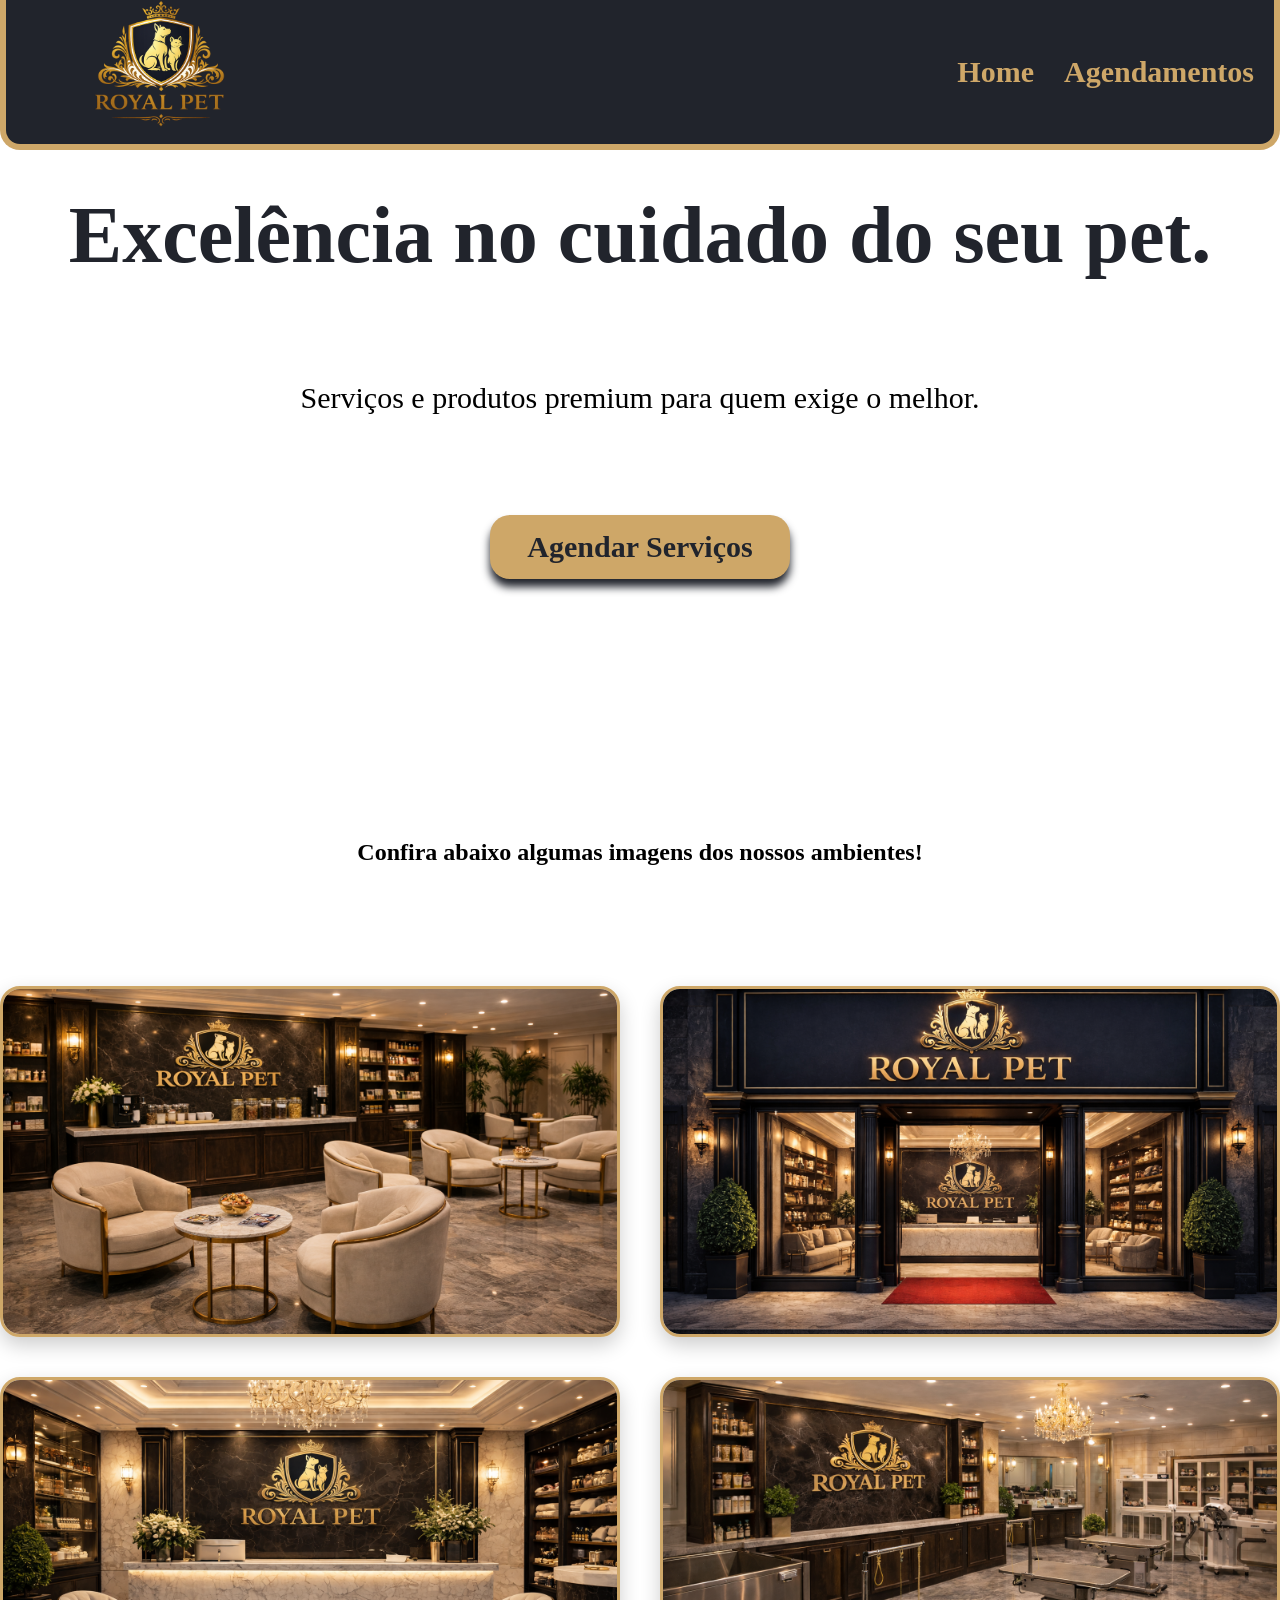
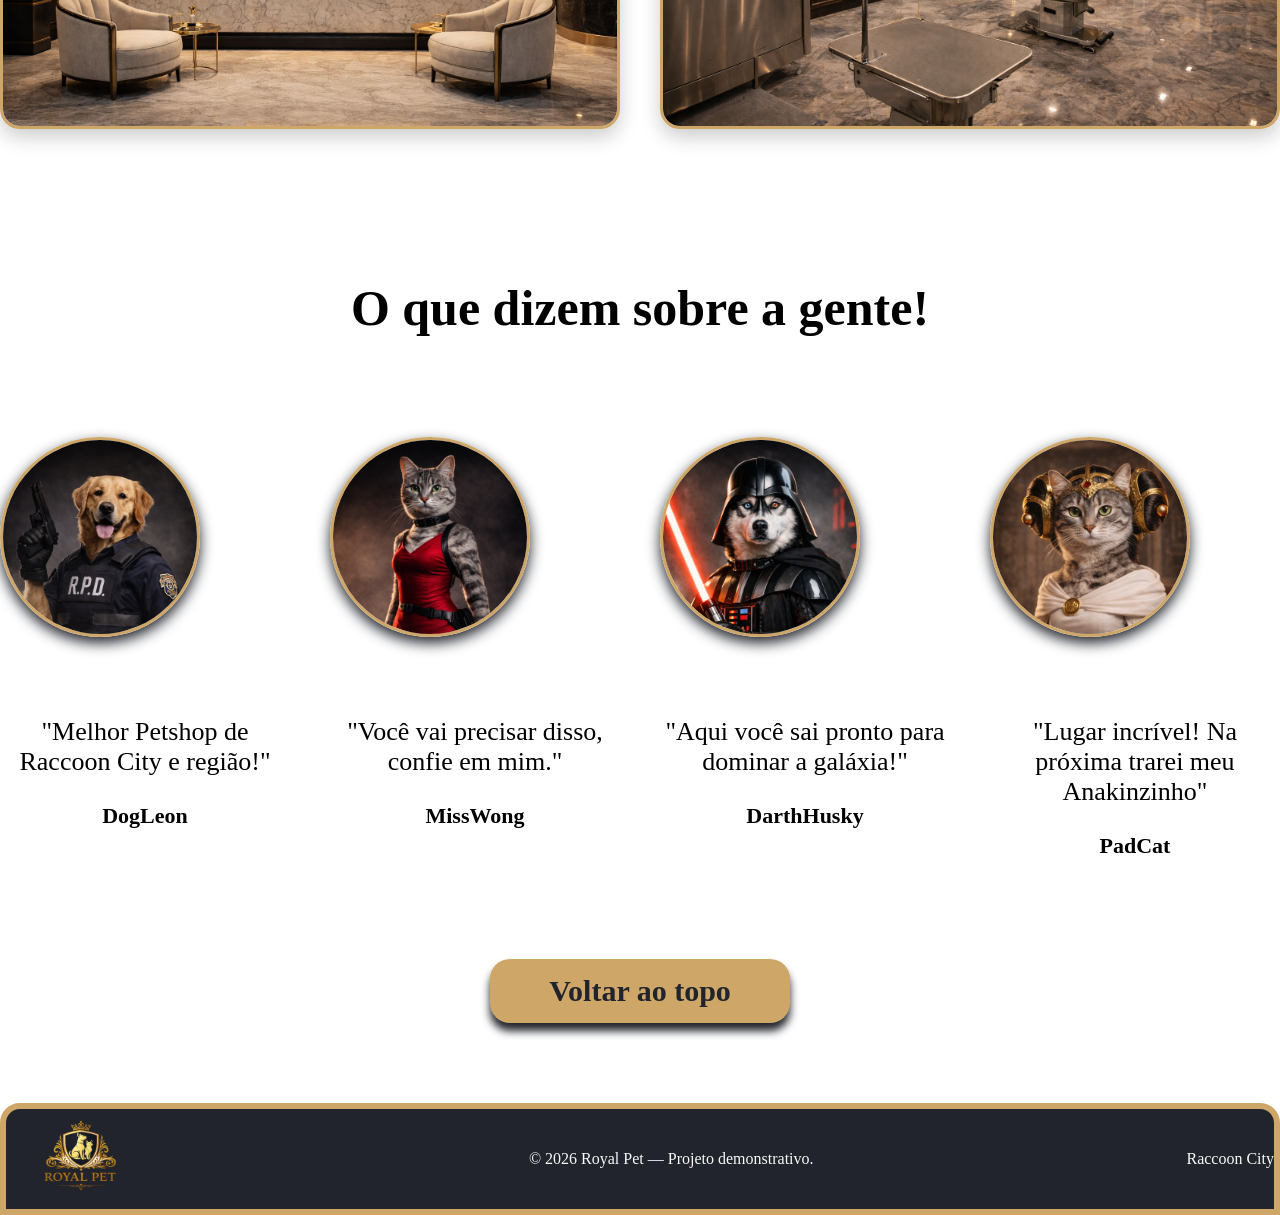
<file: index.html>
<!doctype html>
<html lang="pt-br">

<head>
  <meta charset="UTF-8" />
  <meta name="viewport" content="width=device-width, initial-scale=1.0" />
  <link rel="stylesheet" href="styles.css">
  <title>RoyalPet</title>

  <link rel="preconnect" href="https://fonts.googleapis.com">
  <link rel="preconnect" href="https://fonts.gstatic.com" crossorigin>
  <link
    href="https://fonts.googleapis.com/css2?family=Hachi+Maru+Pop&family=Inter:ital,opsz,wght@0,14..32,100..900;1,14..32,100..900&display=swap"
    rel="stylesheet">
</head>

<body>

  <header>
    <div class="logo">
      <a href="index.html">
        <img src="imagens/logoroyalpetatt.png" alt="logo" />
      </a>
    </div>

    <nav class="menu">
      <ul>
        <li><a href="index.html">Home</a></li>
        <li><a href="agendamento.html">Agendamentos</a></li>
      </ul>
    </nav>
  </header>

  <main>

    <section class="sessao-principal">
      <div class="sessao-container">

        <div class="text-container">
          <h1>Excelência no cuidado do seu pet.</h1>
          <p>Serviços e produtos premium para quem exige o melhor.</p>
        </div>

        <div class="agendamento">
          <a href="agendamento.html" class="button-agendamento">Agendar Serviços</a>
        </div>

      </div>
    </section>


    <section class="sessao-ambientes">
      <h2>Confira abaixo algumas imagens dos nossos ambientes!</h2>
    </section>

    <div class="container-imagens">
      <div class="card">
        <a href="imagens/areacaferoyal.png" target="_blank">
          <img src="imagens/areacaferoyal.png" alt="Coffe shop" />
        </a>
      </div>

      <div class="card">
        <a href="imagens/faxadaroyal.png" target="_blank">
          <img src="imagens/faxadaroyal.png" alt="entrada RoyalPet" />
        </a>
      </div>

      <div class="card">
        <a href="imagens/recepcaoroyal.png" target="_blank">
          <img src="imagens/recepcaoroyal.png" alt="Recepção" />
        </a>
      </div>

      <div class="card">
        <a href="imagens/banhotosaroyal.png" target="_blank">
          <img src="imagens/banhotosaroyal.png" alt="Banho e Tosa">
        </a>
      </div>
    </div>

    <section class="sessao-depoimentos">

  <h2>O que dizem sobre a gente!</h2>

  <div class="container-depoimentos">

    <div class="depoimento">
      <img src="imagens/dogleon.png">
      <p>"Melhor Petshop de Raccoon City e região!"</p>
      <strong>DogLeon</strong>
    </div>

    <div class="depoimento">
      <img src="imagens/gataada.png">
      <p>"Você vai precisar disso, confie em mim."</p>
      <strong>MissWong</strong>
    </div>

    <div class="depoimento">
      <img src="imagens/darthhusky.png">
      <p>"Aqui você sai pronto para dominar a galáxia!"</p>
      <strong>DarthHusky</strong>
    </div>

    <div class="depoimento">
      <img src="imagens/padmecat.png">
      <p>"Lugar incrível! Na próxima trarei meu Anakinzinho"</p>
      <strong>PadCat</strong>
    </div>

  </div>
</section>

    <div class="topo">
      <a href="index.html">Voltar ao topo</a>
    </div>

  </main>

  <footer class="footer">
    <div class="footer-itens">
      <img src="imagens/logoroyalpetatt.png">
      <p>© 2026 Royal Pet — Projeto demonstrativo.</p>
      <p>Raccoon City</p>
    </div>
  </footer>

</body>
</html>
</file>
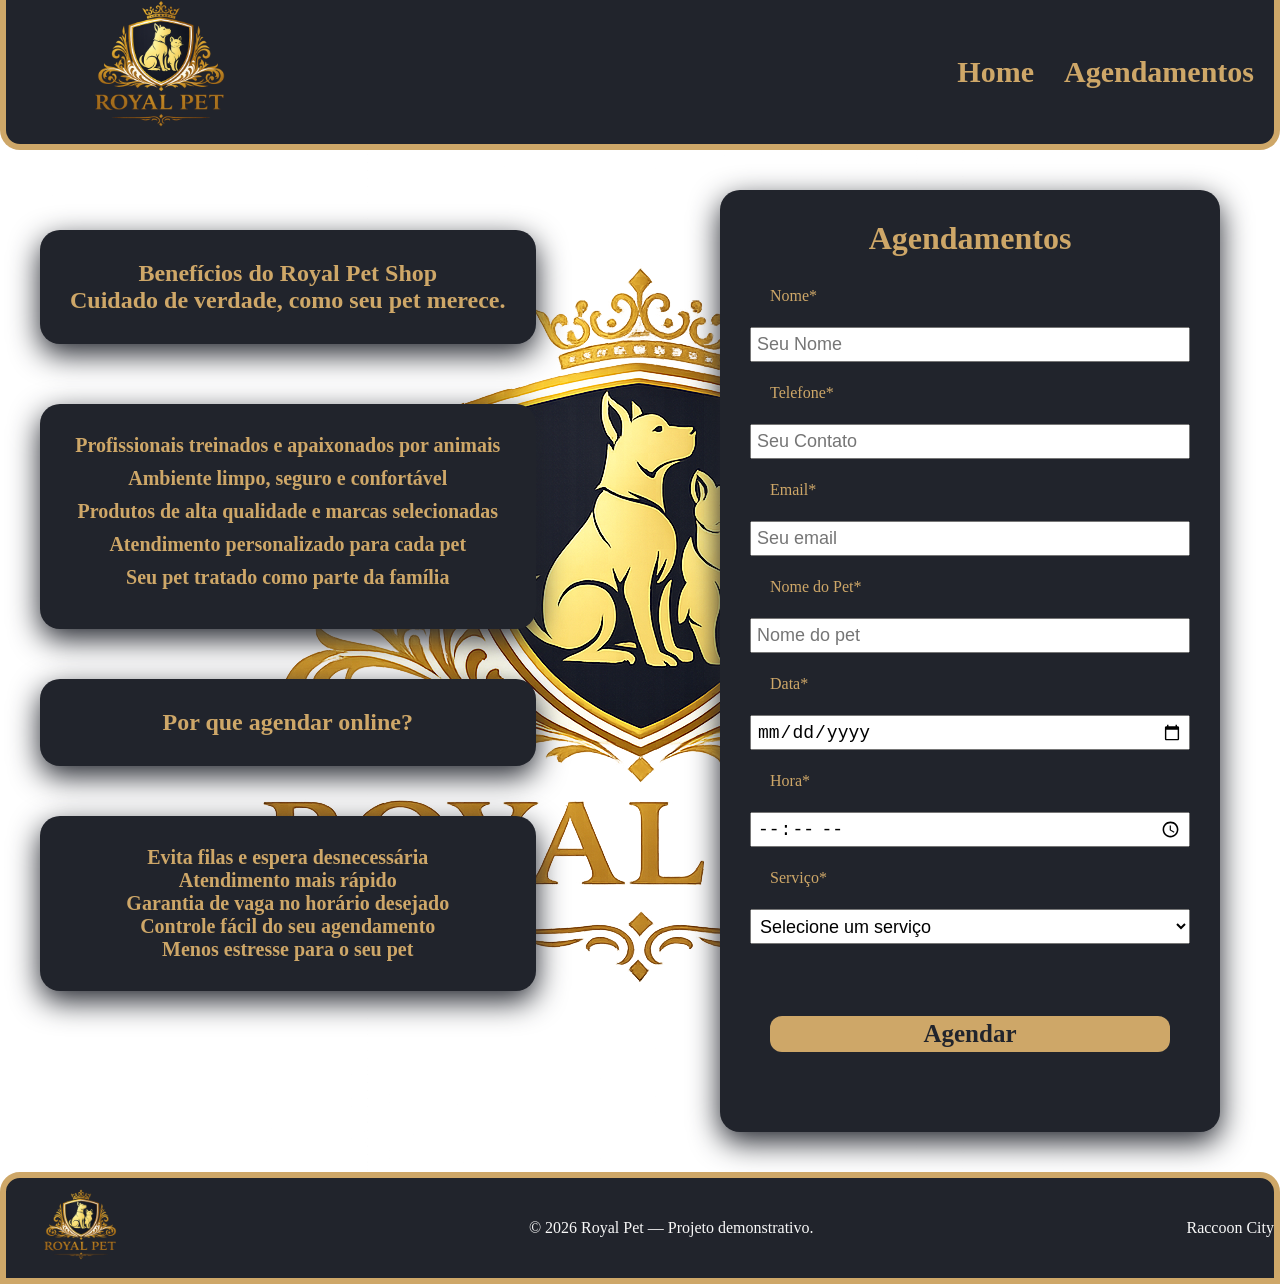
<file: agendamento.html>
<!doctype html>
<html lang="pt-br">

<head>
  <meta charset="UTF-8" />
  <meta name="viewport" content="width=device-width, initial-scale=1.0" />
  <link rel="stylesheet" href="styles.css">
  <title>RoyalPet</title>
</head>

<body>

  <header>
    <div class="logo">
      <a href="index.html"><img src="imagens/logoroyalpetatt.png" alt="logo" /></a>
    </div>

    <nav class="menu">
      <ul>
        <li><a href="index.html">Home</a></li>
        <li><a href="agendamento.html">Agendamentos</a></li>
      </ul>
    </nav>
  </header>

 <section class="agendamentos-cliente">

  <div class="coluna-esquerda">

    <div class="container-benificios">
      <h2>
        Benefícios do Royal Pet Shop<br>
        Cuidado de verdade, como seu pet merece.
      </h2>
    </div>

    <div class="container-lista-qualidades">
      <ul>
        <li>Profissionais treinados e apaixonados por animais</li>
        <li>Ambiente limpo, seguro e confortável</li>
        <li>Produtos de alta qualidade e marcas selecionadas</li>
        <li>Atendimento personalizado para cada pet</li>
        <li>Seu pet tratado como parte da família</li>
      </ul>
    </div>

    <div class="container-beneficos-agendamento">
      <h2>Por que agendar online?</h2>
    </div>

    <div class="container-lista-agendamento">
      <ul>
        <li>Evita filas e espera desnecessária</li>
        <li>Atendimento mais rápido</li>
        <li>Garantia de vaga no horário desejado</li>
        <li>Controle fácil do seu agendamento</li>
        <li>Menos estresse para o seu pet</li>
      </ul>
    </div>

  </div>
    
    <div class="formulario-container">
        <h1>Agendamentos</h1>
      <form>

        <label for="nome">Nome*</label>
        <input type="text" name="name" id="nome" placeholder="Seu Nome" />

        <label for="telefone">Telefone*</label>
        <input type="tel" name="tel" id="telefone" placeholder="Seu Contato" />

        <label for="email">Email*</label>
        <input type="email" name="email" id="email" placeholder="Seu email" />

        <label for="nomepet">Nome do Pet*</label>
        <input type="text" name="petname" id="nomepet" placeholder="Nome do pet" />

        <label for="data">Data*</label>
        <input type="date" name="date" id="data" />

        <label for="hora">Hora*</label>
        <input type="time" name="hora" id="hora" />

        <label for="servico">Serviço*</label>
        <select name="servico" id="servico">
          <option value="">Selecione um serviço</option>
          <option value="banho">Banho</option>
          <option value="tosa">Tosa</option>
          <option value="banho_tosa">Banho e Tosa</option>
          <option value="consulta">Consulta Veterinária</option>
          <option value="vacina">Vacinação</option>
        </select>

        <a class="container-confirmacao" href="confirmacao.html">Agendar</a>

      </form>
    </div>

  </section>

  <footer class="footer">
    <div class="footer-itens">
      <img src="imagens/logoroyalpetatt.png">
      <p>© 2026 Royal Pet — Projeto demonstrativo.</p>
      <p>Raccoon City</p>
    </div>
  </footer>

</body>
</html>
</file>
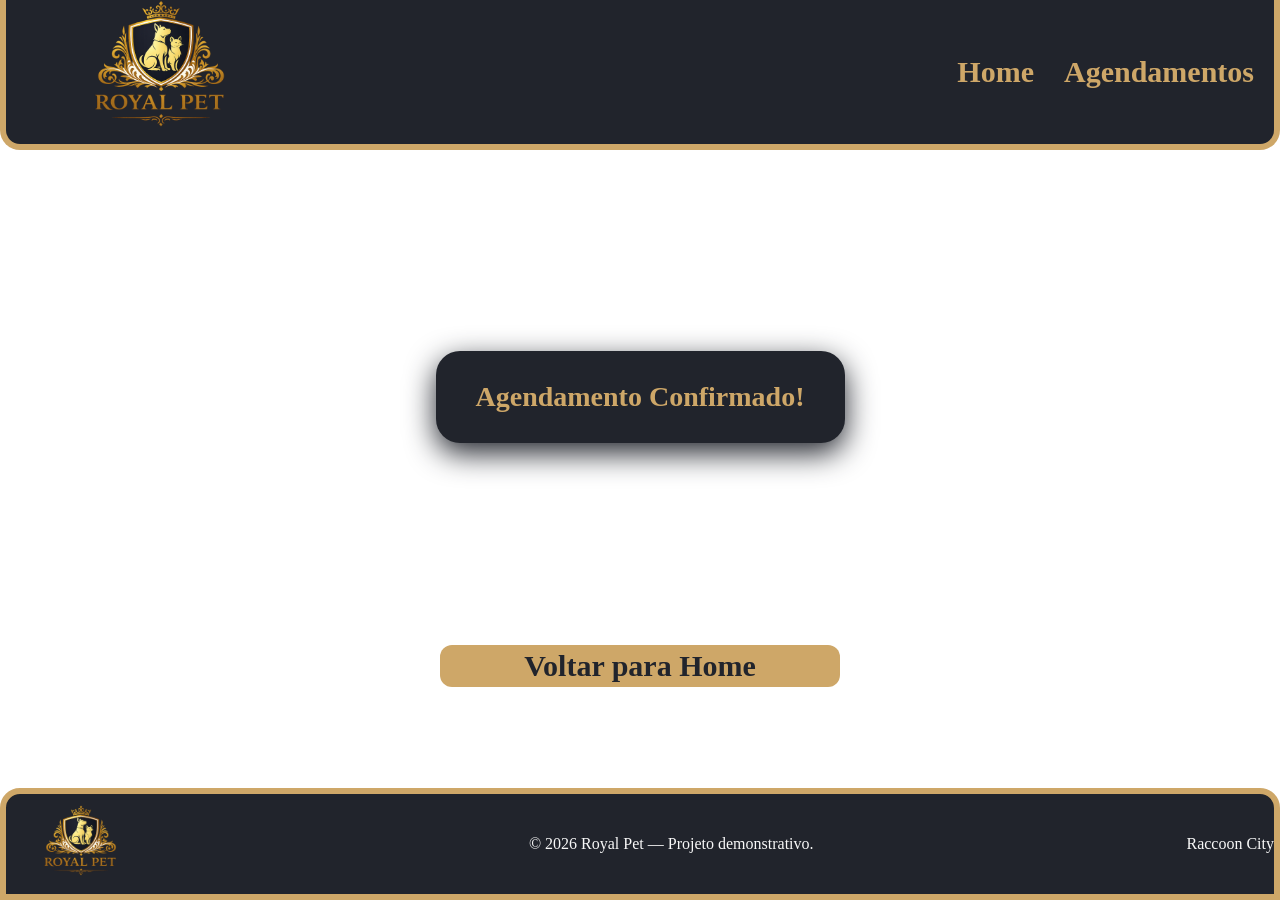
<file: confirmacao.html>
<!doctype html>
<html lang="pt-br">
<head>
  <meta charset="UTF-8" />
  <meta name="viewport" content="width=device-width, initial-scale=1.0" />
  <link rel="stylesheet" href="styles.css">
  <title>RoyalPet</title>
</head>
<body>
    <header>
    <div class="logo">
      <a href="index.html"><img src="imagens/logoroyalpetatt.png" alt="logo" /></a>
    </div>
    <nav class="menu">
      <ul>
        <li><a href="index.html">Home</a></li>
        <li><a href="agendamento.html">Agendamentos</a></li>
      </ul>
    </nav>
  </header>
      <div class="container-confirmado">
    <h1>Agendamento Confirmado!</h1>

    <a class="botao-voltar" href="index.html">
        Voltar para Home
    </a>
</div>

      <footer class="footer">
    <div class="footer-itens">
          <img src="imagens/logoroyalpetatt.png">
    <p>© 2026 Royal Pet — Projeto demonstrativo.</p>
    <p>Raccoon City</p>
    </div>
  </footer>
</body>
</html>
</file>
<file: styles.css>
* {
  margin: 0;
  padding: 0;
  box-sizing: border-box;
}



html, body {
  margin: 0;
  padding: 0;
  overflow-x: hidden; 
}

body {
  min-height: 100vh;
  display: flex;
  flex-direction: column;
}



:root {

  --font-gold1-color:#cea768;
  --font-gold2-color:#ffbb4d;
  --font-black-color:#21242c;
  --font-white-color:#f8f8f8;


}


header {
  background-color: var(--font-black-color);
  color: var(--font-white-color);
  width: 100%;
  height: 150px;

  position: sticky;
  top: 0;
  z-index: 100;

  border: 6px solid var(--font-gold1-color);
  border-top: none;
  border-radius: 0 0 20px 20px;

  padding: 10px 20px;

  display: flex;
  align-items: center;
  justify-content: space-between;
}


.logo img {
height: 180px;
width: auto;
}


.menu {
  display: flex;
}

.menu ul {
  display: flex;
  gap: 30px;
  list-style: none;
  align-items: center;
}

.menu ul li a {
  text-decoration: none;
  color: var(--font-gold1-color);
  font-size: 30px;
  font-weight: bold;
  transition: 0.3s;
}

.menu ul li a:hover {
  color: var(--font-gold2-color);
}


.sessao-principal {
  display: flex;
  padding: 40px 20px;
  justify-content: center;

}

main {
  z-index: 10px;
  position: relative;

}

.text-container h1 {
  font-size: 80px;
  margin-bottom: 100px;
  text-align: center;
  color: var(--font-black-color);

}


.text-container p {
  font-size: 30px;
  margin-bottom: 40px;
  text-align: center;
}

.button-agendamento {
  display: flex;
  justify-content: center;
  background-color: var(--font-gold1-color);
  color: var(--font-black-color);
  padding: 15px 30px;
  text-decoration: none;
  font-size: 30px;
  border-radius: 20px;
  max-width: 300px;
  margin: 0 auto;
  font-weight: bold;
  margin-top: 100px;
  box-shadow: 0 8px 8px var(--font-black-color);
  transition: transform 0.2s ease, box-shadow 0.2s ease;
  cursor: pointer;
  z-index: 1;

}

.button-agendamento:hover {
  background-color: var(--font-gold2-color);
  transition: 0.3s;
  transform: scale(1.06);
  box-shadow: 0 10px 20px var(--font-black-color);

}

.sessao-ambientes {
  padding: 40px 20px;
  justify-content: center;
  margin-top: 100px;
}

.sessao-ambientes h2 {
  padding: 80px 20px;
  display: flex;
  justify-content: center;
}


.container-imagens {
  display: grid;
  grid-template-columns: repeat(2, 2fr);
  gap: 40px;
}

.card {
  border-radius: 20px;
  overflow: hidden;
  border: 3px solid var(--font-gold1-color);
  box-shadow: 0 8px 20px rgba(0,0,0,0.2);
  transition: transform 0.3s ease, box-shadow 0.3s ease;
}

.card:hover {
  transform: translateY(-8px);
  box-shadow: 0 12px 30px rgba(0,0,0,0.3);
}

.card img {
  width: 100%;
  height: 100%;
  object-fit: cover;
  aspect-ratio: 16 / 9;
  display: block;
}


.sessao-depoimentos{
  display: flex;
  flex-direction: column;
  align-items: center;
  margin-top: 150px;
  width: 100%;
}

.sessao-depoimentos h2{
  text-align: center;
  margin-bottom: 100px;
  max-width: 1400px;
  width: 100%;
  font-size: 50px;
}



.container-depoimentos {
 display: grid;
  grid-template-columns: repeat(auto-fit, minmax(280px, 1fr));
  gap: 40px;
  max-width: 1400px;
  width: 100%;
  
}

.depoimento {
  justify-items: center;
  text-align: center;
  
}

.depoimento p{
  min-height: 20px;
  margin-bottom: 26px;
  font-size: 26px;

}

.depoimento strong {
  font-weight: bold;
  font-size: 22px;

}

.depoimento img{
  width: 200px;
  height: 200px;
  border-radius: 50%;
  object-fit: cover;
  object-position: center top;
  display: block;
  border : 3px solid  var(--font-gold1-color);
  box-shadow: 0 6px 14px var(--font-black-color);
  margin-bottom: 80px;
}



.topo a{
  display: flex;
  justify-content: center;
  background-color: var(--font-gold1-color);
  color: var(--font-black-color);
  padding: 15px 30px;
  text-decoration: none;
  font-size: 30px;
  border-radius: 20px;
  max-width: 300px;
  margin: 100px auto 80px auto;
  font-weight: bold;
  margin-top: 100px;
  box-shadow: 0 8px 8px var(--font-black-color);
  transition: transform 0.2s ease, box-shadow 0.2s ease;
  cursor: pointer;
  z-index: 1;
}

.topo a:hover{
  background-color: var(--font-gold2-color);
  transition: 0.3s;
  transform: scale(1.06);
  box-shadow: 0 10px 20px var(--font-black-color);

}


.footer {
  background-color: var(--font-black-color);
  color: var(--font-white-color);
  border: 6px solid var(--font-gold1-color);
  width: 100%;
  border-top-left-radius: 20px;
   border-top-right-radius: 20px;
 
}

.footer-itens{
  display:flex;
  align-items: center;
  justify-content: space-between;
  max-width: 1800px;
  margin: 0 auto;
  margin-top: auto;

  
}

.footer-itens img {
  width: 150px;
  height: auto;
  align-items: center;
}

/* CSS PARA FORMULARIO AGENDAMENTO */


.agendamentos-cliente{

display: flex;
justify-content: space-between;
gap: 100px;
align-items: flex-start;
margin: 200 auto 0 auto ;
padding: 0 40px;
background-image: url(./imagens/logoroyalpetatt.png);
background-repeat: no-repeat;
background-position: center;


}

.coluna-esquerda{
  display: flex;
  flex-direction: column;
  gap:50px;
  margin-top: 40px;
}

.formulario-container {
  background-color: var(--font-black-color);
  width: 500px;
  max-width: 1000px;
  padding: 30px;
  margin:40px 0;
  margin-right: 20px;
  margin-left: auto;
  border-radius: 20px;
  box-shadow: 0 10px 30px var(--font-black-color);
  color: var(--font-gold1-color);
}

.formulario-container h1 {
  text-align: center;
  margin-bottom: 30px;
  font-size: 32px;
  color:var(--font-gold1-color);

}

.formulario-container form {
  display: flex;
  flex-direction: column;
  gap:12px;
  height: auto;
 

}

.formulario-container input[type], select{
padding: 5px;
width: 100%;
max-width: 100%;
height: 35px;
font-size: 18px;
margin-bottom: 20px;
margin: 10px auto;
}

.formulario-container label {
  margin-left: 20px;
  
}

.container-benificios{
 background-color: var(--font-black-color);
 max-width: 500px;
 padding: 30px;
 margin: 40px 0;
 border-radius: 20px;
 box-shadow: 0 10px 30px var(--font-black-color);
 color: var(--font-gold1-color);
 text-align: center;
 display: flex;
 margin-bottom: 10px;
}

.container-lista-qualidades {
 background-color: var(--font-black-color);
 color: var(--font-gold1-color);
 text-align: center;
 border-radius: 20px;
 box-shadow: 0 10px 30px var(--font-black-color);
 max-width: 500px;
 list-style-type: none;
 padding:30px;
 display: flex;
 flex-direction: column;
 font-size: 20px;
 font-weight: bold;


}

.container-lista-qualidades ul{ 
  list-style-type: none;
  font-size: 20px;
 font-weight: bold;
}

.container-lista-qualidades li{
  list-style-type:none;
  padding: 0;
  margin:0;
  margin-bottom: 10px;
}

.container-beneficos-agendamento{
 background-color: var(--font-black-color);
 color: var(--font-gold1-color);
 text-align: center;
 border-radius: 20px;
 box-shadow: 0 10px 30px var(--font-black-color);
 max-width: 500px;
 text-decoration: none;
 list-style-type: none;
 padding:30px;
 display: flex;
 flex-direction: column;
}

.container-lista-agendamento{
 background-color: var(--font-black-color);
 border-radius: 20px;
 box-shadow: 0 10px 30px var(--font-black-color);
 max-width: 500px;
 list-style-type: none;
 padding:30px;
 display: flex;
 flex-direction: column;

}

.container-lista-agendamento ul {
  list-style-type:none;
  text-align: center;
  font-size: 20px;
  color: var(--font-gold1-color);
  font-weight: bold;
}



/*CSS PAGINA CONFIRMACAO */

.container-confirmado {
  flex: 1;
  display: grid;
  align-items: center;
  justify-content: center;
}

.container-confirmado h1 {
  background-color: var(--font-black-color);
  color: var(--font-gold1-color);
  padding: 30px 40px;
  border-radius: 24px;
  box-shadow: 0 10px 30px var(--font-black-color);
  font-size: 28px;
  text-align: center;
  width: 100%;
  max-width: 500px;
  margin-top: 100px;
}

.container-confirmacao {
  margin: 50px auto;
  padding: 4px;
  border: none;
  border-radius: 12px;
  background-color: var(--font-gold1-color);
  font-weight: bold;
  cursor: pointer;
  transition: transform .2s ease;
  font-size: 25px;
  width: 100%;
  max-width: 400px;


  
}

a{
  text-align: center;
  text-decoration: none;
  color: var(--font-black-color);

}

.container-confirmacao:hover{
  background-color: var(--font-gold2-color);
  transition: 0.3s;
  transform: scale(1.06);
  box-shadow: 0 10px 20px var(--font-black-color);
  
}

.botao-voltar{
  display: grid;
  margin: 0 auto;
  padding: 4px;
  border: none;
  border-radius: 12px;
  background-color: var(--font-gold1-color);
  font-weight: bold;
  cursor: pointer;
  transition: transform .2s ease;
  font-size: 30px;
  width: 400px;


}

.botao-voltar:hover{
  background-color: var(--font-gold2-color);
  transition: 0.3s;
  transform: scale(1.06);
  box-shadow: 0 10px 20px var(--font-black-color);
}





  @media (max-width: 768px) {
  body {
    font-size: 16px;
  }

  header{
    flex-direction: column;
    height: auto;
    padding:20px;
    text-align: center;

  }

  .logo img{
    height: 120px;
  }

  .menu ul{
  flex-direction: column;
  gap:15px;
  margin-top: 15px;

  }

  .menu ul li a{
    font-size: 20px;
  }

  .text-container h1 {
    font-size: 36px;
  }

  .text-container p{
    font-size: 18px;
  }

  .button-agendamento{
    font-size: 18px;
    margin-top: 40px;
  }

  .sessao-ambientes h2{
    font-size: 18px;
    text-align: center;
  }


  .container-imagens{
    grid-template-columns: 1fr;
  }

  .container-imagens h2{
    font-size: 28px;
  }

  .sessao-depoimentos h2{
    font-size: 28px;
  }

  .depoimento p{
    font-size: 18px;
  }

  .depoimento img{
    width: 140px;
    height: 140px;
  }


  .topo a{
    font-size: 18px;
  }

  .footer-itens {
    flex-direction: column;
    gap: 20px;
    text-align: center;
  }


  .agendamentos-cliente{
    flex-direction: column;
    padding: 20px;
    gap:40px;
  }

  .formulario-container{
    max-width: 100%;
    
  }

  .formulario-container input,.container-confirmacao,.botao-voltar{
    width: 100%;
  }








  }
</file>
